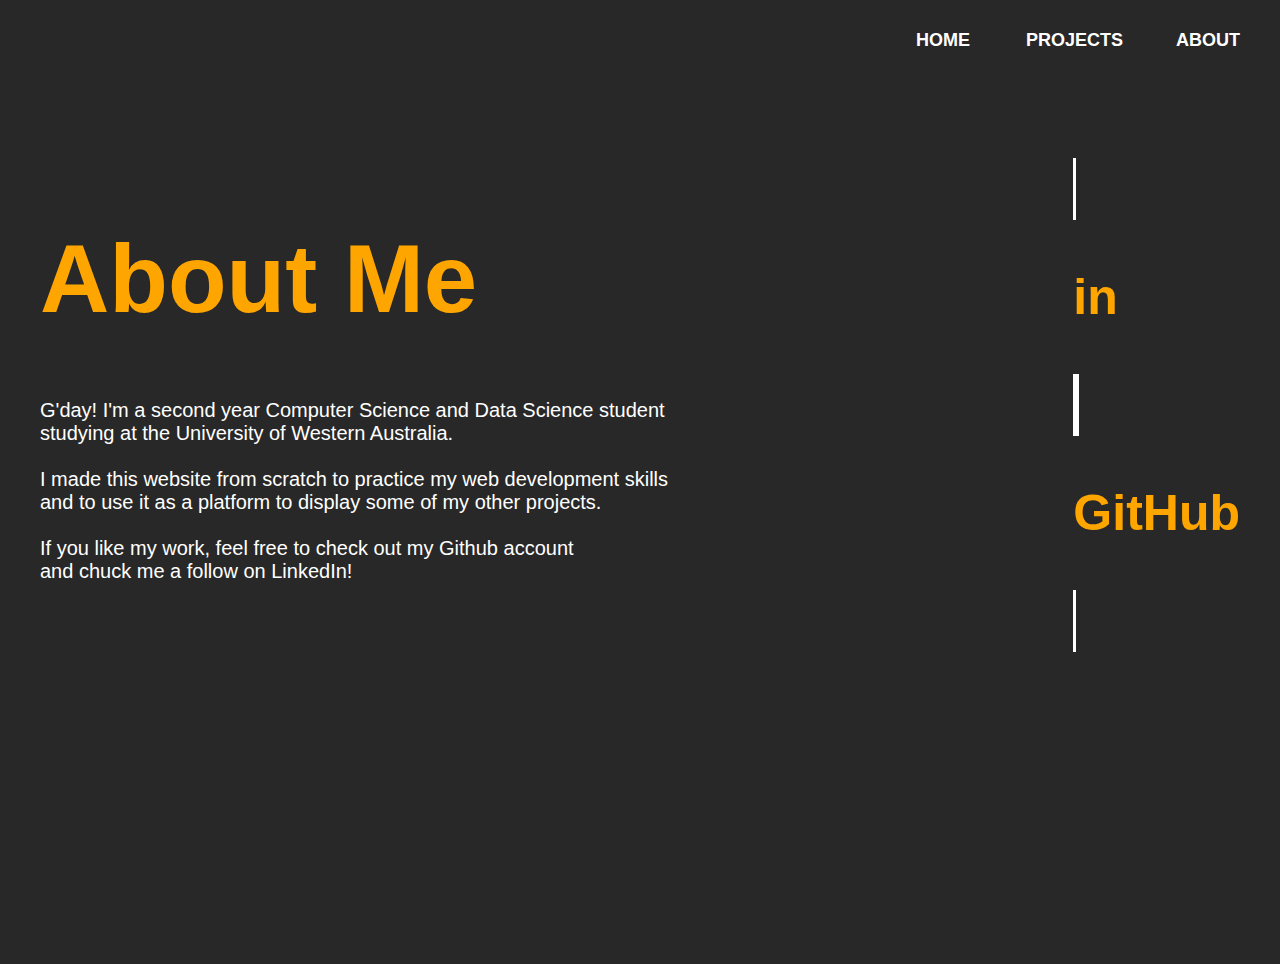
<file: about.html>
<!DOCTYPE html>
<html lang="en">
    <head>
        <title>About Lloyd Na</title>
        <meta charset="UTF-8">
        <meta name="viewport" content="width=device-width, initial-scale=1.0">
        <link rel="stylesheet" type="text/css" href="style2.css" media="screen"></link>
        <script src="script.js" type="text/javascript"></script>
    </head>

    <body>
        <div id="topNav">
            <a class="navA" id="home_a" href="home.html">HOME</a>
            <a class="navA" id="projects_a" href="home.html#carousel_content">PROJECTS</a>
            <a class="navA" id="about_a" href="about.html">ABOUT</a>
        </div>

        <div id="info">
            <h1 id="title">
                About Me
            </h1>

            <p id="info-content">
                G'day! I'm a second year Computer Science and Data Science student<br> studying at the University of Western Australia.<br><br> 
                I made this website from scratch to practice my web development skills<br> and to use it as a platform to display some of my other projects.<br><br>
                If you like my work, feel free to check out my Github account<br> and chuck me a follow on LinkedIn!
            </p>
        </div>

        <div class="links">
            <a href="https://www.linkedin.com/in/lloyd-na" id="linkedInLink"><p>in</p></a>
            <a href="https://github.com/LloydN01" id="githubLink"><p>GitHub</p></a>
        </div>
    </body>
</html>
</file>
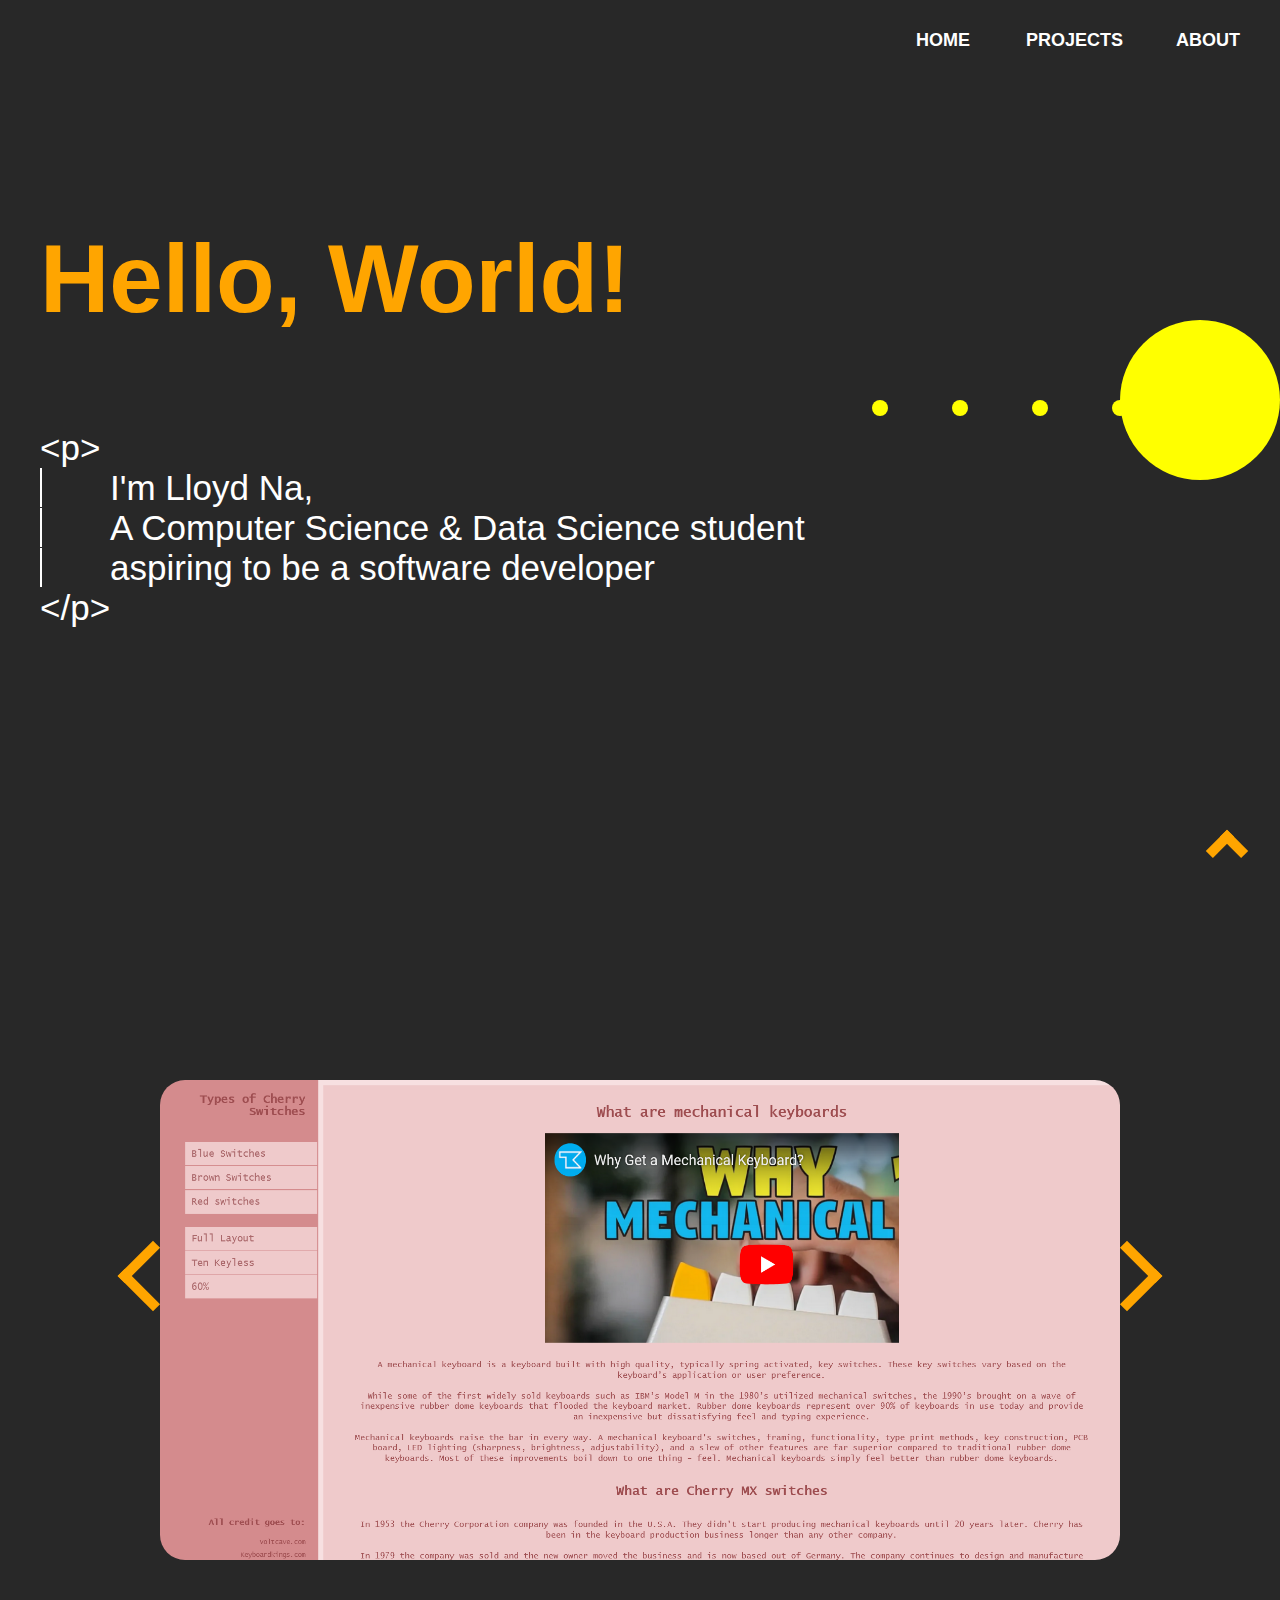
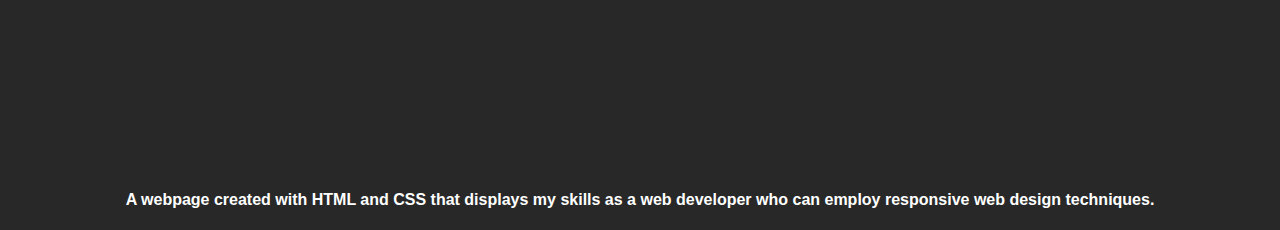
<file: home.html>
<!DOCTYPE html>
<html lang="en">
    <head>
        <meta charset="UTF-8">
        <meta name="viewport" content="width=device-width, initial-scale=1.0">
        <!-- Probabily will have to adjust the scaling -->
        <title>Lloyd Na Portfolio</title>
        <link rel="stylesheet" type="text/css" href="style.css" media="screen"></link>
        <script src="script.js" type="text/javascript"></script>
    </head>

    <body>
        <div id="topPage"></div>
        <div class="BTT">
            <a id="BTTButton" href="#topPage"><p id="upArrow"></p></a>
        </div>

        <div id="topNav">
            <a class="navA" id="home_a" href="home.html">HOME</a>
            <a class="navA" id="projects_a" href="#carousel_content">PROJECTS</a>
            <a class="navA" id="about_a" href="about.html">ABOUT</a>
        </div>

        <header>
            <div id="header_content">
                <h1 id="greetings">Hello, World!</h1>
                <div id="introduction">
                    <h2 id="introduction1">
                        &lt;p&gt; <br> <span id="vscodeStyle"></span> <br> <span id="vscodeStyle"></span> <br> <span id="vscodeStyle"></span>  <br> &lt;/p&gt;
                    </h2>
                    <h2 id="introduction2">
                        <br>I'm Lloyd Na, <br> A Computer Science
                        & Data Science student <br> aspiring to be a software developer<br>
                    </h2>
                </div>
            </div>
        </header>

        <div class="pacman">
            <div class="pac">
            </div>
            <div class="mints">
                <div class="mints1">
                </div>
        
                <div class="mints2">
                </div>
        
                <div class="mints3">
                </div>
        
                <div class="mints4">
                </div>
            </div>
        </div>

        <div id="carousel">
            <div id="carousel_content">
                <div class="carousel_slides">
                    <div id="carouselImage">
                        <img src="cherryMXMain.png" alt="cherryMx product landing page" id="portfolioImages">
                    </div>
                    <p onclick="backArrow()" class="arrow_left"></p>
                    <p onclick="nextArrow()" class="arrow_right"></p>
                    <h4 id="description">
                        A webpage created with HTML and CSS that displays my skills as a web developer who can employ responsive web design techniques.
                    </h4>
                </div>
            </div>
        </div>
        
    </body>
</html>
</file>
<file: style2.css>
html, body{
    font-family: Verdana, Geneva, Tahoma, sans-serif;
    margin: 0px;
    height: 100vh;
   -ms-user-select: none;
   -webkit-user-select: none;
   -moz-user-select: none;
   -khtml-user-select: none;
   user-select: none;
   width: 100%;
   background-color: #282828;
}

#topNav {
    position: absolute;
    display: flex;
    top: 30px;
    width: 100%;
    z-index: 1;
    flex-direction: row;
    justify-content: flex-end;
    right: 40px;
}

#topNav {
    position: absolute;
    display: flex;
    top: 30px;
    width: 100%;
    z-index: 1;
    flex-direction: row;
    justify-content: flex-end;
    right: 40px;
}

.navA {
    position: absolute;
    text-decoration: none;
    font-size: large;
    font-weight: bold;
    font-family: Verdana, Geneva, Tahoma, sans-serif;
    color: white;
    transition: all 0.3s ease-out;
}

#about_a {
    right: 0px;
}

#about_a:hover{
    font-size: larger;
    right:-2px;
    color: #ffa500;
}

#projects_a {
    right: 6.5em;
}

#projects_a:hover{
    font-size: larger;
    right: 5.8em;
    color: #ffa500;
}

#home_a {
    right: 15em;
}

#home_a:hover{
    font-size: larger;
    right: 13.9em;
    color: #ffa500;
}

#info {
    position: relative;
    top: 10em;
    width: 100%;
    left: 40px;
}

#title {
    width: 100%;
    color: #ffa500;
    font-size: 6em;
}

#info-content {
    font-size: 20px;
    font-weight: lighter;
    color: white;
}

.links {
    position: absolute;
    z-index: 1;
    float: right;
    right: 40px;
    top: 10em;
}

#linkedInLink {
    position: relative;
    color:  #ffa500;
    text-decoration: none;
    font-size: 50px;
    font-weight: bolder;
    border-color: white;
    border-style: solid;
    transition: all 0.3s ease-out;
}

#githubLink {
    position: relative;
    color:  #ffa500;
    text-decoration: none;
    font-size: 50px;
    font-weight: bolder;
    border-color: white;
    border-style: solid;
    transition: all 0.3s ease-out;
}

#linkedInLink:hover {
    color: white;
    border-color: #ffa500;
}

#githubLink:hover {
    color: white;
    border-color: #ffa500;
}
</file>
<file: style.css>
html, body{
    font-family: Verdana, Geneva, Tahoma, sans-serif;
    margin: 0px;
    height: 100vh;
   -ms-user-select: none;
   -webkit-user-select: none;
   -moz-user-select: none;
   -khtml-user-select: none;
   user-select: none;
   width: 100%;
   background-color: #282828;
}

.BTT {
    position: fixed;
    z-index: 1;
    right: 3%;
    bottom: 2%;
}

#upArrow {
    border: solid;
    border-width: 0 10px 10px 0;
    padding: 10px;
    transform: rotate(225deg);
    color: #ffa500;
    transition: all 0.3s ease-out;
}

#upArrow:hover {
    border: solid;
    border-width: 10px;
    padding: 10px;
    border-radius: 50%;
}

#topNav {
    position: absolute;
    display: flex;
    top: 30px;
    width: 100%;
    z-index: 1;
    flex-direction: row;
    justify-content: flex-end;
    right: 40px;
}

.navA {
    position: absolute;
    text-decoration: none;
    font-size: large;
    font-weight: bold;
    font-family: Verdana, Geneva, Tahoma, sans-serif;
    color: white;
    transition: all 0.3s ease-out;
}

#about_a {
    right: 0px;
}

#about_a:hover{
    font-size: larger;
    right:-2px;
    color: #ffa500;
}

#projects_a {
    right: 6.5em;
}

#projects_a:hover{
    font-size: larger;
    right: 5.8em;
    color: #ffa500;
}

#home_a {
    right: 15em;
}

#home_a:hover{
    font-size: larger;
    right: 13.9em;
    color: #ffa500;
}

header {
    position: absolute;
    height: 100vh;
    width: 100%;
    top: 0px;
    background-color: #282828;
}

#header_content {
    position: relative;
    top: 10em;
    left: 40px;
}

#greetings {
    font-size: 6em;
    color:  #ffa500;
}

#introduction {
    position: relative;
    display: flex;
}

#introduction1 {
    font-size: 35px;
    font-weight: lighter;
    color:  white;
}

#vscodeStyle {
    border-left: 2px solid white;
}

#introduction2 {
    font-size: 35px;
    font-weight: lighter;
    color:  white;
}

#carousel {
    position: absolute;
    height: 100vh;
    width: 100%;
    top: 100vh;
    background-color: #282828;
}


#carousel_content {
    top: 0px;
    position: relative;
    display: flex;
    justify-content: center;
    align-items: center;
    width: 100%;
    text-align: center;
    color: white;
    height: 100vh;
}

.carousel_slides {
    position: relative;
    width: 100%;
}

.arrow_right {
    border: solid #ffa500;
    border-width: 0 10px 10px 0;
    padding: 20px;
    display: inline;
    position: absolute;
    right: 8em;
    transform: rotate(-45deg);
    top: 38%;
    cursor: pointer;
    transition: all 0.3s ease-out;
}

.arrow_left {
    border: solid #ffa500;
    border-width: 0 10px 10px 0;
    padding: 20px;
    display: inline;
    position: absolute;
    left: 8em;
    transform: rotate(135deg);
    top: 38%;
    cursor: pointer;
    transition: all 0.3s ease-out;
}

.arrow_left:hover {
    border-width: 0 11px 11px 0;
    border-width: 10px;
    border-radius: 50%;
}

.arrow_right:hover {
    border-width: 0 11px 11px 0;
    border-width: 10px;
    border-radius: 50%;
}

#carouselImage {
    position: relative;
    width: 100%;
    height: 100vh;
    justify-content: center;
}

#portfolioImages {
    position: absolute;
    border-radius: 25px;
    height: 30em;
    width: 60em;
    left: 50%;
    transform: translate(-50%, -50%);
    top: 50%;
    transition: all 0.3s ease-out;
    cursor: pointer;
}

#portfolioImages:hover {
    height: 31em;
    width: 61em;
    box-shadow: 15px 15px 5px black;
}

.pacman {
    width: 100%;
    position: absolute;
    height: 100vh;
}

.pac {
    position: relative;
    width: 10em;
    height: 10em;
    border-radius: 50%;
    background-color: yellow;
    animation: pacman 4s infinite;
    float: right;
    top: 20em;
}

@keyframes pacman {
    0% {
        background-image: conic-gradient(yellow 0deg, yellow 50deg, #282828 50deg, #282828 130deg, yellow 130deg, yellow 180deg);
        right: 24em;
    }

    10% {
        background-image: conic-gradient(yellow 0deg, yellow 360deg);
        right: 19em;
    }

    20% {
        background-image: conic-gradient(yellow 0deg, yellow 50deg, #282828 50deg, #282828 130deg, yellow 130deg, yellow 180deg);
        right: 14em;
    }

    30% {
        background-image: conic-gradient(yellow 0deg, yellow 360deg);
        right: 9em;
    }

    40% {
        background-image: conic-gradient(yellow 0deg, yellow 50deg, #282828 50deg, #282828 130deg, yellow 130deg, yellow 180deg);
        right: 4em;
    }

    50% {
        background-image: conic-gradient(yellow 0deg, yellow 360deg);
        right: -1em;
    }

    60% {
        background-image: conic-gradient(yellow 0deg, yellow 230deg, #282828 230deg, #282828 310deg, yellow 310deg, yellow 360deg);
        right: 4em;
    }

    70%{
        background-image: conic-gradient(yellow 0deg, yellow 360deg);
        right: 9em;
    }

    80% {
        background-image: conic-gradient(yellow 0deg, yellow 230deg, #282828 230deg, #282828 310deg, yellow 310deg, yellow 360deg);
        right: 14em;
    }

    90% {
        background-image: conic-gradient(yellow 0deg, yellow 360deg);
        right: 19em;
    }

    100% {
        background-image: conic-gradient(yellow 0deg, yellow 230deg, #282828 230deg, #282828 310deg, yellow 310deg, yellow 360deg);
        right: 24em;
    }
}

.mints {
    position: relative;
    top: 25em;
    width: 100%;
    transition: all ;
}

.mints1 {
    background-color: yellow;
    position: absolute;
    border-radius: 50%;
    height: 1em;
    width: 1em;
    right: 24.5em;
    animation: mint1Animation 4s infinite;
}

@keyframes mint1Animation {
    0%{
        z-index: 1;
    }
    10%{
        z-index: -1;
    }
    20%{
        z-index: -1;
    }
    30%{
        z-index: -1;
    }
    40%{
        z-index: -1;
    }
    50%{
        z-index: 1;
    }
    60%{
        z-index: 1;
    }
    70%{
        z-index: 1;
    }
    80%{
        z-index: 1;
    }
    90%{
        z-index: 1;
    }
    100%{
        z-index: -1;
    }
}

.mints2 {
    background-color: yellow;
    position: absolute;
    border-radius: 50%;
    height: 1em;
    width: 1em;
    right: 19.5em;
    animation: mint2Animation 4s infinite;
}

@keyframes mint2Animation {
    0%{
        z-index: 1;
    }
    10%{
        z-index: 1;
    }
    20%{
        z-index: -1;
    }
    30%{
        z-index: -1;
    }
    40%{
        z-index: -1;
    }
    50%{
        z-index: 1;
    }
    60%{
        z-index: 1;
    }
    70%{
        z-index: 1;
    }
    80%{
        z-index: 1;
    }
    90%{
        z-index: -1;
    }
    100%{
        z-index: -1;
    }
}

.mints3 {
    background-color: yellow;
    position: absolute;
    border-radius: 50%;
    height: 1em;
    width: 1em;
    right: 14.5em;
    animation: mint3Animation 4s infinite;
}

@keyframes mint3Animation {
    0%{
        z-index: 1;
    }
    10%{
        z-index: 1;
    }
    20%{
        z-index: 1;
    }
    30%{
        z-index: -1;
    }
    40%{
        z-index: -1;
    }
    50%{
        z-index: 1;
    }
    60%{
        z-index: 1;
    }
    70%{
        z-index: 1;
    }
    80%{
        z-index: -1;
    }
    90%{
        z-index: -1;
    }
    100%{
        z-index: -1;
    }
}


.mints4 {
    background-color: yellow;
    position: absolute;
    border-radius: 50%;
    height: 1em;
    width: 1em;
    right: 9.5em;
    animation: mint4Animation 4s infinite;
}

@keyframes mint4Animation {
    0%{
        z-index: 1;
    }
    10%{
        z-index: 1;
    }
    20%{
        z-index: 1;
    }
    30%{
        z-index: 1;
    }
    40%{
        z-index: -1;
    }
    50%{
        z-index: 1;
    }
    60%{
        z-index: -1;
    }
    70%{
        z-index: -1;
    }
    80%{
        z-index: -1;
    }
    90%{
        z-index: -1;
    }
    100%{
        z-index: -1;
    }
}
</file>
